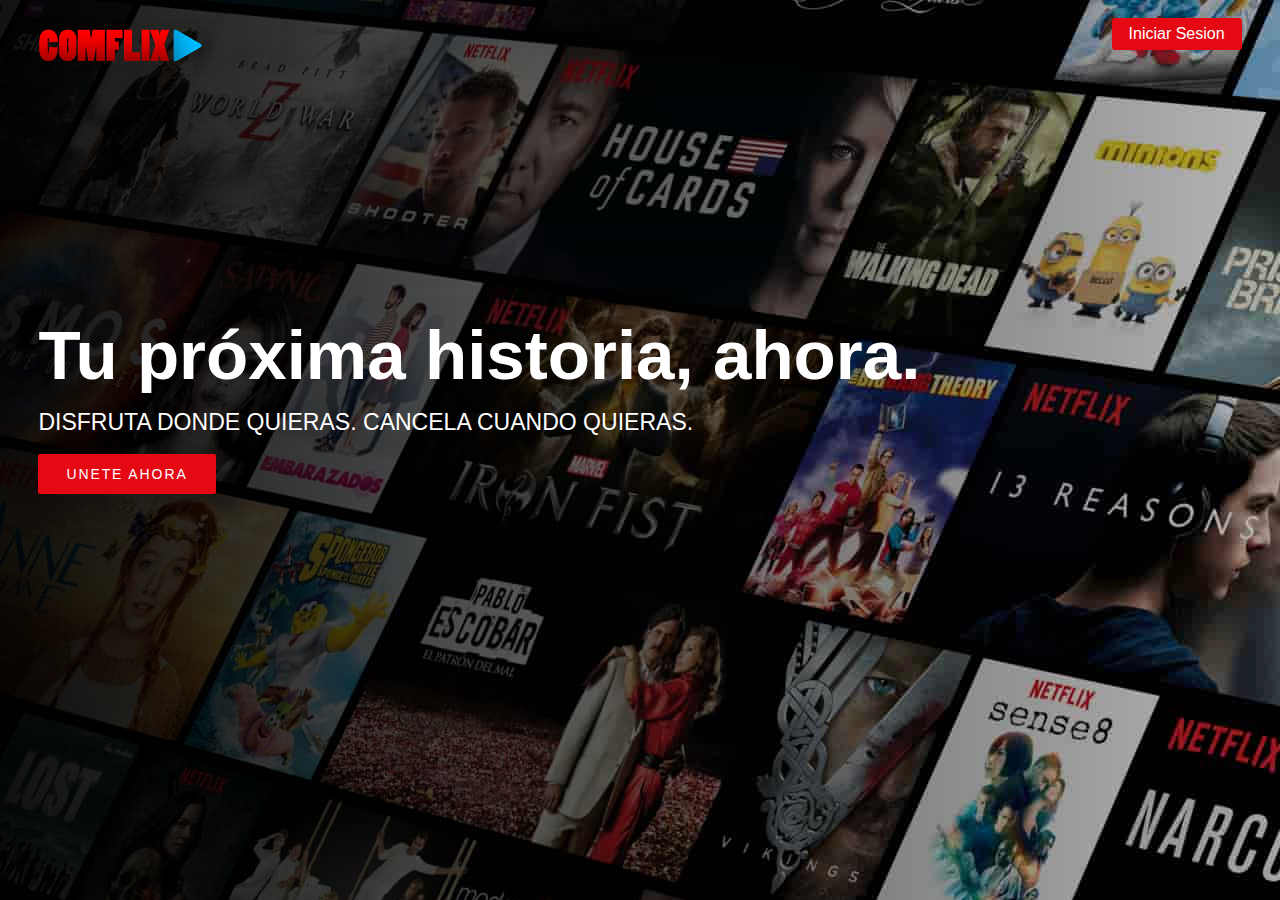
<file: index.html>
<!DOCTYPE html>
<html>

<head>
  <meta charset="utf-8">
  <title>ComFlix</title>
  <link href="css/style.css" rel="stylesheet" />
  <link href="https://cdnjs.cloudflare.com/ajax/libs/font-awesome/4.7.0/css/font-awesome.min.css" rel="stylesheet">
</head>

<body>
  <header>
    <nav>
      <a href="" class="logo">
        <img src="img/logo2.svg">
      </a>
      <a class="signin" href="consultaLogin.php">
        Iniciar Sesion
      </a>
    </nav>
  </header>

  <section class="pitch">
    <h1 class="pitch__title">Tu próxima historia, ahora.</h1>
    <p class="pitch__subtitle">DISFRUTA DONDE QUIERAS. CANCELA CUANDO QUIERAS.</p>
    <a href="registrar.php"><button class="btn">UNETE AHORA</button></a>
  </section>

  <script src="https://ajax.googleapis.com/ajax/libs/jquery/3.2.1/jquery.min.js"></script>
  <script src="js/app.js"></script>
</body>

</html>
</file>
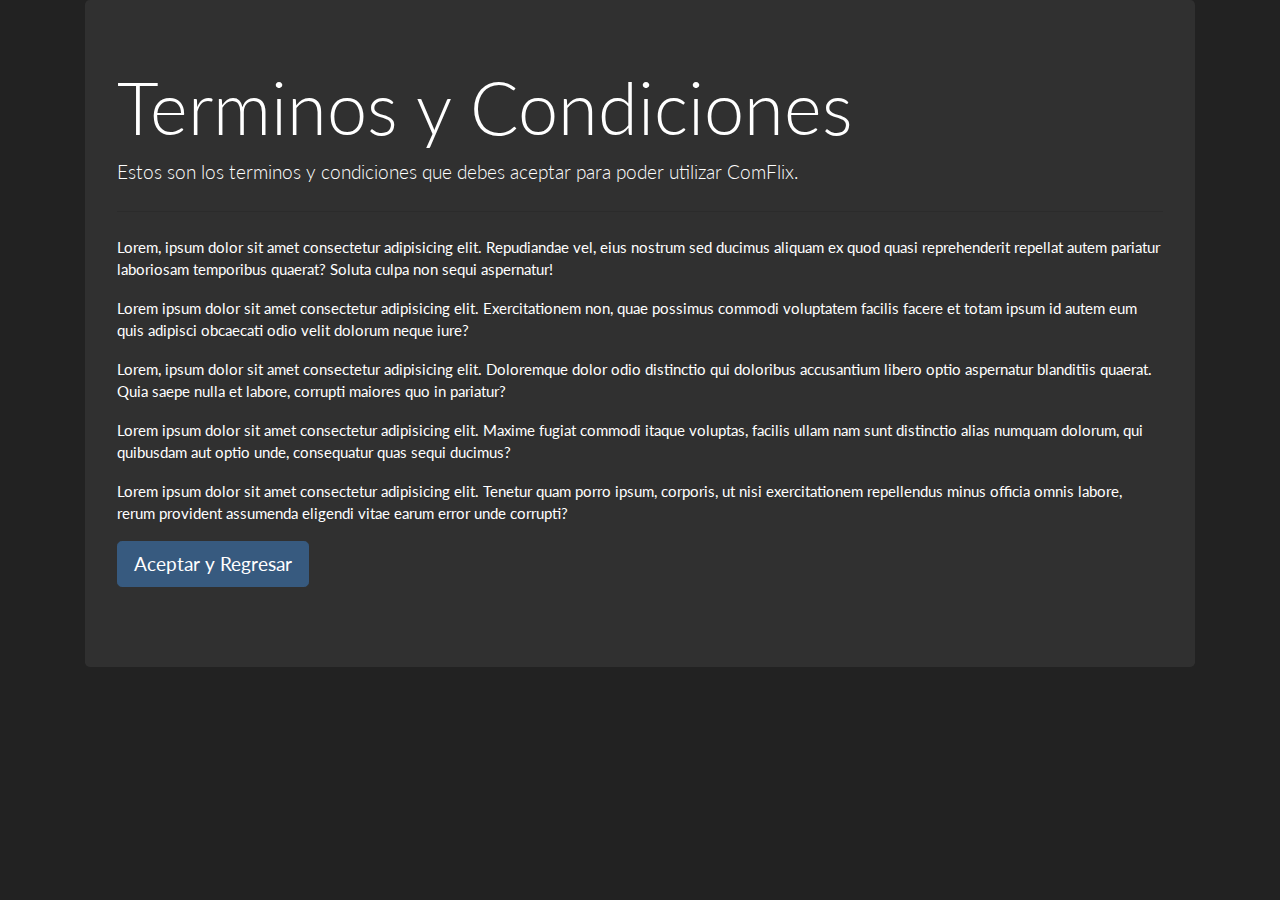
<file: terminos_y_condiciones.html>
<!DOCTYPE html>
<html lang="es">

<head>
    <meta charset="UTF-8">
    <meta name="viewport" content="width=device-width, initial-scale=1.0">
    <meta http-equiv="X-UA-Compatible" content="ie=edge">
    <title>Terminos y Condiciones - ComFlix</title>
    <link rel="stylesheet" type="text/css" href="css/bootstrap.min.css">
    <link rel="stylesheet" type="text/css" href="css/my-login.css">
</head>

<body>
    <div class="container">
        <div class="row">
            <div class="col">
                <div class="jumbotron">
                    <h3 class="display-3">Terminos y Condiciones</h3>
                    <p class="lead">Estos son los terminos y condiciones que debes aceptar para poder utilizar ComFlix.</p>
                    <hr class="my-4">
                    <p>Lorem, ipsum dolor sit amet consectetur adipisicing elit. Repudiandae vel, eius nostrum sed
                        ducimus aliquam ex quod quasi reprehenderit repellat autem pariatur laboriosam temporibus
                        quaerat? Soluta culpa non sequi aspernatur!</p>
                    <p>Lorem ipsum dolor sit amet consectetur adipisicing elit. Exercitationem non, quae possimus
                        commodi voluptatem facilis facere et totam ipsum id autem eum quis adipisci obcaecati odio
                        velit dolorum neque iure?</p>
                    <p>Lorem, ipsum dolor sit amet consectetur adipisicing elit. Doloremque dolor odio distinctio qui
                        doloribus accusantium libero optio aspernatur blanditiis quaerat. Quia saepe nulla et labore,
                        corrupti maiores quo in pariatur?</p>
                    <p>Lorem ipsum dolor sit amet consectetur adipisicing elit. Maxime fugiat commodi itaque voluptas,
                        facilis ullam nam sunt distinctio alias numquam dolorum, qui quibusdam aut optio unde,
                        consequatur quas sequi ducimus?</p>
                    <p>Lorem ipsum dolor sit amet consectetur adipisicing elit. Tenetur quam porro ipsum, corporis, ut
                        nisi exercitationem repellendus minus officia omnis labore, rerum provident assumenda eligendi
                        vitae earum error unde corrupti?</p>
                    <p class="lead">
                        <a class="btn btn-primary btn-lg" href="registrar.php" role="button">Aceptar y Regresar</a>
                    </p>
                </div>
            </div>
        </div>
    </div>

    <script src="js/jquery.min.js"></script>
    <script src="js/bootstrap.min.js"></script>
    <script src="js/my-login.js"></script>
</body>

</html>
</file>
<file: css/style.css>
html, body {
  font-family: 'Helvetica Neue',Helvetica,Arial,sans-serif;
  color: white;
  background-color: black;
  font-size: 16px;
  margin: 0;
}

* {
  box-sizing: border-box;
}

header {
  background: linear-gradient(to right, rgba(0, 0, 0, 0.9), rgba(0, 0, 0, 0.05)), url('../img/header-background.jpg');
  height: 100vh;
}

header nav {
  height: 90px;
}

nav a {
  display: inline-block;
  line-height: 90px;
}

nav .logo {
  margin-left: 3%;
}

nav img {
  width: 167px;
  height: 45px;
  vertical-align: middle;
}

nav .signin {
  color: #fff;
  float: right;
  background-color: #e50914;
  line-height: normal;
  margin-top: 18px;
  margin-right: 3%;
  padding: 7px 17px;
  font-weight: 400;
  border-radius: 3px;
  font-size: 16px;
  text-decoration: none;
}

.pitch {
  margin: 0 3%;
  position: absolute;
  top: 35%;
  font-size: 1.8vw;
}

.pitch__title {
  font-size: 3em;
  margin: 0 0 0.2em;
  font-weight: 700;
}

.pitch__subtitle {
  margin: 0 0 .5em;
}

.btn {
  font-size: 14px;
  letter-spacing: 1.9px;
  font-weight: 400;
  margin: .5em .5em .5em 0;
  padding: 12px 2em;
  color: #fff;
  background-color: #e50914;
  cursor: pointer;
  text-decoration: none;
  vertical-align: middle;
  font-family: Arial,sans-serif;
  border-radius: 2px;
  user-select: none;
  text-align: center;
  border: 0;
}

.btn-large {
  padding: 18px 20px;
}

nav .signin:hover, .btn:hover {
  background: #f40612;
}

#features > nav {
  padding-top: 35px;
  background-color: #141414;
  border-bottom: 2px solid #3d3d3d;
}

#features > nav a {
  text-decoration: none;
  text-align: center;
  vertical-align: top;
  font-weight: bold;
  color: #777;
  height: 125px;
  line-height: 20px;
}

#features > nav a:hover {
  color: white;
}

#features > nav a.is-selected {
  border-bottom: 5px solid #e50914;
  color: white;
}

#features > nav a img {
  height: 49px;
}

#features > nav a h2 {
  margin: 10px 0 0;
  font-size: 1em;
}

#features > article {
  margin-bottom: 120px;
}

#features > article > section {
  display: none;
  padding: 40px 0;
}

#features > article > section.is-selected {
  display: block;
}

#features > article h2 {
  font-size: 32px;
  font-weight: 400;
  margin: 60px 0 20px;
}

#features img {
  max-width: 100%;
}

#features #watchanywhere h2 {
  font-size: 22px;
  padding-right: 1em;
  margin: 0 0 20px;
}

#features #watchanywhere > div:first-child {
  margin-bottom: 60px;
}

#features #watchanywhere p {
  color: #999;
}

#features #pickprice h2 {
  font-size: 22px;
  display: inline;
  margin: 0 40px 0 0;
}

table {
  width: 100%;
  margin-top: 20px;
}

table, thead, tbody {
  border-collapse: collapse;
}

thead {
  color: white;
  font-size: 16px;
  text-transform: uppercase;
}

thead th {
  padding: 10px;
}

tbody {
  color: #999;
}

tbody td {
  text-align: center;
  padding: 10px 20px;
}

tbody tr:nth-child(2n) {
  background-color: #222;
}

tbody td:first-child {
  text-align: left;
}

footer {
  padding-top: 20px;
  color: #999;
  max-width: 1000px;
}

footer a {
  color: #999;
  text-decoration: none;
}

footer a:hover {
  text-decoration: underline;
}

footer > p {
  margin: 0 0 30px;
}

footer > ul {
  margin: 0;
  padding: 0;
}

footer > ul > li {
  list-style: none;
  margin: 0 0 16px;
  padding-right: 12px;
  min-width: 100px;
  font-size: 13px;
}

#lang-selection {
  margin-top: 20px;
  border: 1px solid #333;
  border-radius: 2px;
  display: inline-block;
  padding-left: 15px;
}

#lang-selection select {
  background-color: #000;
  border: none;
  color: #999;
  font-size: 14px;
  width: 130px;
  height: 48px;
  text-transform: uppercase;
  font-weight: 300;
}

#company {
  font-size: 13px;
  margin: 24px 0 50px;
}

.columns {
  display: flex;
}

.column {
  display: block;
  flex-basis: 0;
  flex-grow: 1;
  flex-shrink: 1;
}

.columns.flex-wrap {
  flex-wrap: wrap;
}

.column.is-25 {
  flex: none;
  width: 25%;
}

.column.is-narrow {
  flex: none;
}

.center {
  margin: 0 auto;
}

.size-90 {
  width: 90%;
}

.size-80 {
  width: 80%;
}

.size-70 {
  width: 70%;
}

.text-center {
  text-align: center;
}
</file>
<file: css/my-login.css>
html,body {
	height: 100%;
}

/* body.my-login-page {
	background-color: #141414;
	font-size: 14px;
} */

body.my-login-page {
	/* background-color: #141414; */
	background-image: url("img/fondo.jpg");
	/* background-color: #cccccc; */
	font-size: 14px;
}

.my-login-page .brand {
	width: 90px;
	height: 90px;
	overflow: hidden;
	border-radius: 50%;
	margin: 0 auto;
	margin: 40px auto;
	box-shadow: 0 4px 8px rgba(0,0,0,.05);
	position: relative;
	z-index: 1;
}

.my-login-page .brand img {
	width: 100%;
}

.my-login-page .card-wrapper {
	width: 400px;
}

.my-login-page .card {
	border-color: transparent;
	box-shadow: 0 4px 8px rgba(0,0,0,.05);
}

.my-login-page .card.fat {
	padding: 10px;
}

.my-login-page .card .card-title {
	margin-bottom: 30px;
}

.my-login-page .form-control {
	border-width: 2.3px;
}

.my-login-page .form-group label {
	width: 100%;
}

.my-login-page .btn.btn-block {
	padding: 12px 10px;
}

.my-login-page .footer {
	margin: 40px 0;
	color: #888;
	text-align: center;
}

@media screen and (max-width: 425px) {
	.my-login-page .card-wrapper {
		width: 90%;
		margin: 0 auto;
	}
}

@media screen and (max-width: 320px) {
	.my-login-page .card.fat {
		padding: 0;
	}

	.my-login-page .card.fat .card-body {
		padding: 15px;
	}
}
</file>
